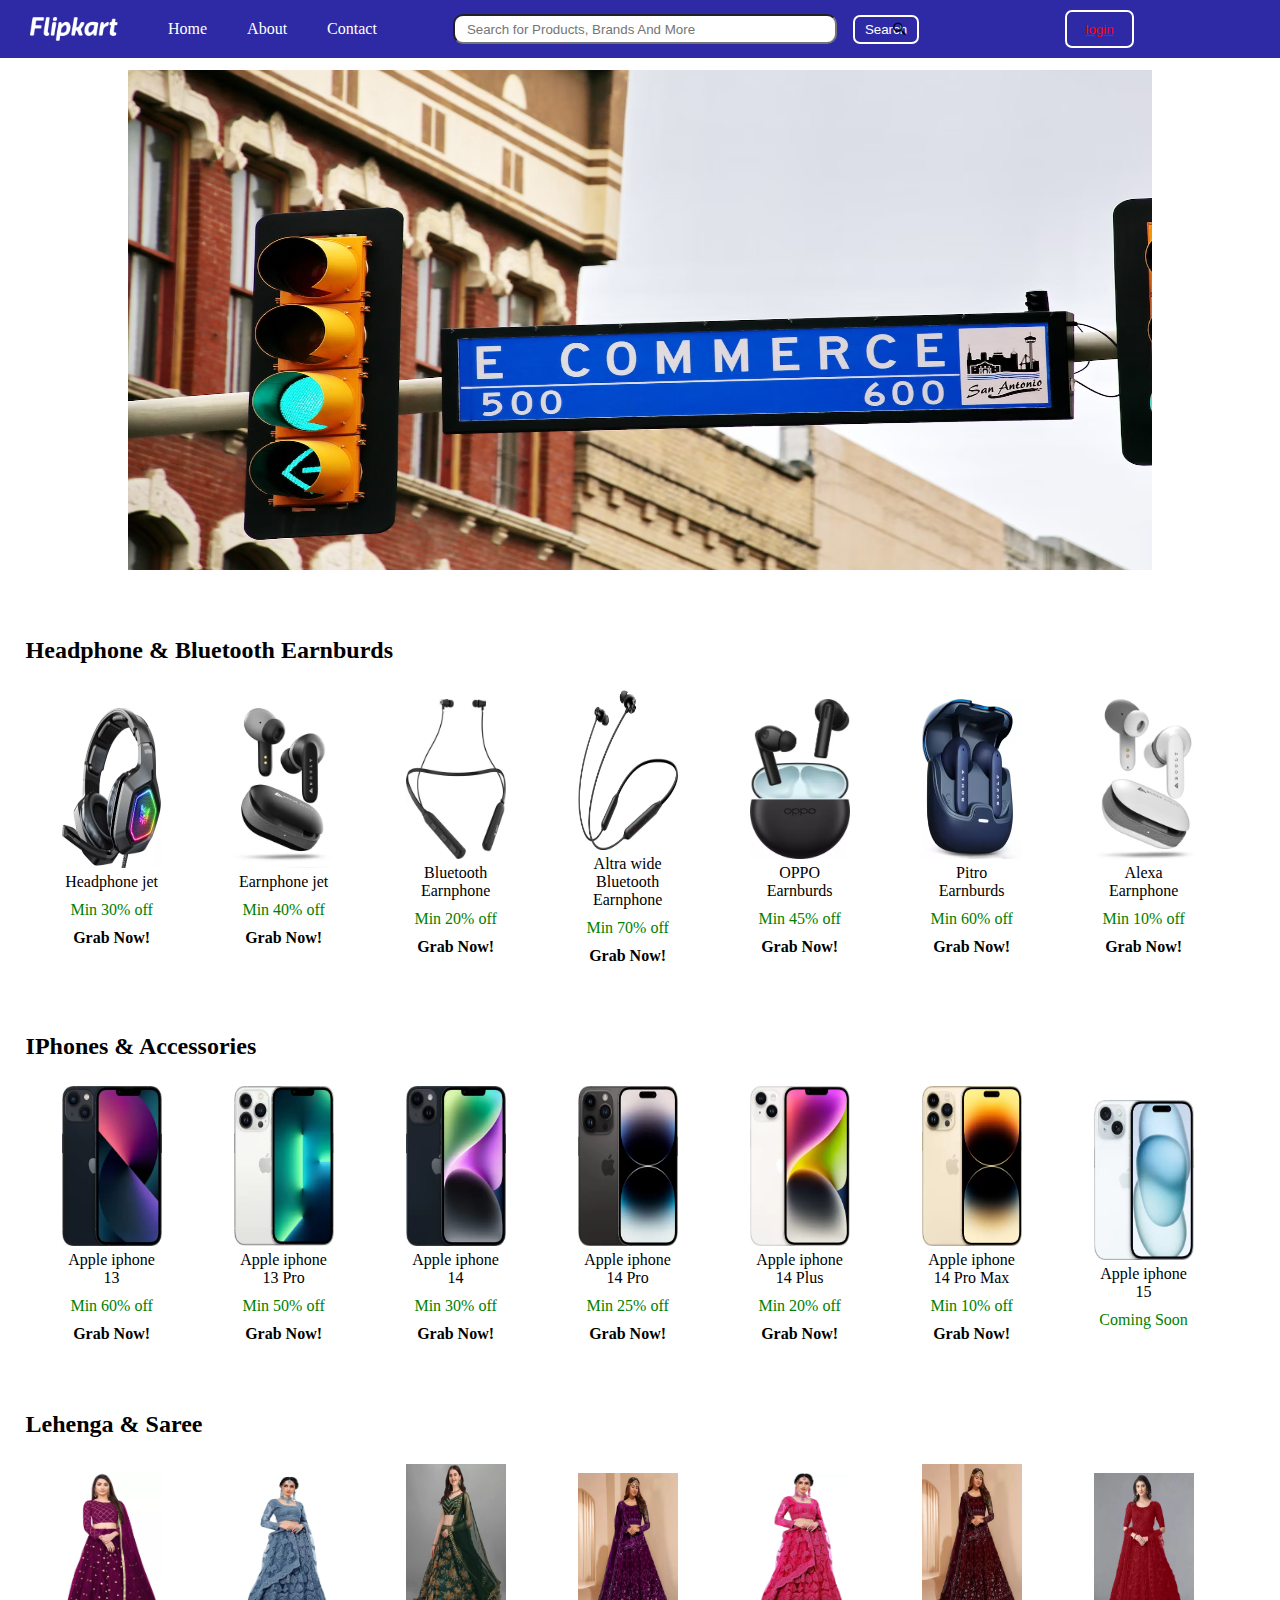
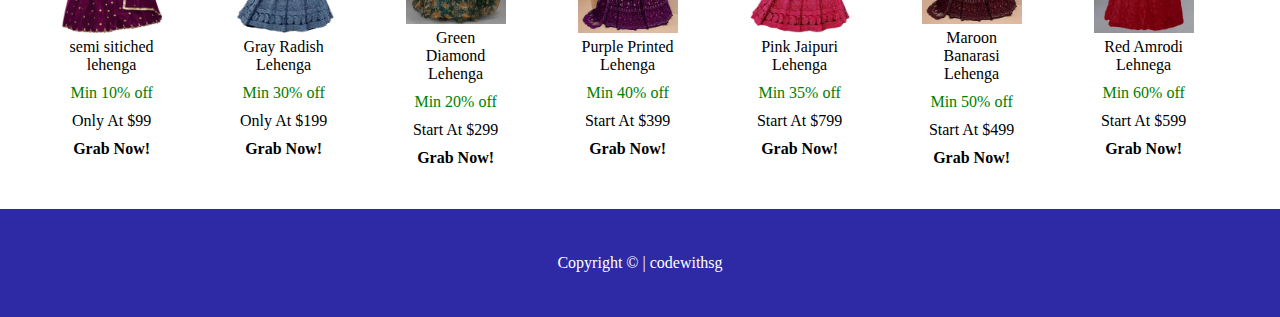
<file: index.html>
<!DOCTYPE html>
<html lang="en">

<head>
    <meta charset="UTF-8">
    <meta name="viewport" content="width=device-width, initial-scale=1.0">
    <title>Flipkart Online Shopping Site</title>
    <link rel="icon" href="img/flipkartlogo.jpg">
    <link rel="stylesheet" href="style/style.css">
    <link rel="stylesheet" href="style/untils.css">
    <link rel="stylesheet" href="style/reponsive.css">
    <link href="https://unpkg.com/boxicons@2.1.4/css/boxicons.min.css" rel="stylesheet" />
</head>

<body>
    <header>
        <nav>
            <div class="logo">
                <img src="img/flipkart.png" alt="">
            </div>
            <ul>
                <li><a href="#home">Home</a></li>
                <li><a href="about"> About</a></li>
                <li><a href="#Contact">Contact</a></li>

            </ul>
            <div class="search">
                <input type="search" name="" id="" placeholder="Search for Products, Brands And More"> <i class='bx bx-search-alt-2 sam'></i>
                <button class="btn1">Search </button>
            </div>
        <button class="btn2"><a class="back" href="#">login</a></button>
        </nav>
    </header>
    <main>
        <div class="container">
            <div class="slider">
                <img src="img/ecommerce.avif" alt="">
            </div>
            <div class="card">
                <h2 class="my-2">Headphone & Bluetooth Earnburds </h2>
                <div class="cards">
                    <div class="card-item">
                        <img src="img/headphone.webp" alt="">
                        <div class="lines">
                            <p class="text-center my-1 ">Headphone jet</p>
                            <p class="text-center my-1 my-3">Min 30% off</p>
                            <p class="text-center my-1 my-4">Grab Now!</p>
                        </div>
                    </div>
                    <div class="card-item">
                        <img src="img/header1.webp" alt="">
                        <div class="lines">
                            <p class="text-center my-1">Earnphone jet</p>
                            <p class="text-center my-1 my-3">Min 40% off</p>
                            <p class="text-center my-1 my-4">Grab Now!</p>
                        </div>
                    </div>
                    <div class="card-item">
                        <img src="img/header2.webp" alt="">
                        <div class="lines">
                            <p class="text-center my-1">Bluetooth Earnphone </p>
                            <p class="text-center my-1 my-3">Min 20% off</p>
                            <p class="text-center my-1 my-4">Grab Now!</p>
                        </div>
                    </div>
                    <div class="card-item">
                        <img src="img/header3.webp" alt="">
                        <div class="lines">
                            <p class="text-center my-1">Altra wide Bluetooth Earnphone</p>
                            <p class="text-center my-1 my-3">Min 70% off</p>
                            <p class="text-center my-1 my-4">Grab Now!</p>
                        </div>
                    </div>
                    <div class="card-item">
                        <img src="img/header4.webp" alt="">
                        <div class="lines">
                            <p class="text-center my-1">OPPO Earnburds</p>
                            <p class="text-center my-1 my-3">Min 45% off</p>
                            <p class="text-center my-1 my-4">Grab Now!</p>
                        </div>
                    </div><div class="card-item">
                        <img src="img/header5.webp" alt="">
                        <div class="lines">
                            <p class="text-center my-1">Pitro Earnburds</p>
                            <p class="text-center my-1 my-3">Min 60% off</p>
                            <p class="text-center my-1 my-4">Grab Now!</p>
                        </div>
                    </div><div class="card-item">
                        <img src="img/header6.webp" alt="">
                        <div class="lines">
                            <p class="text-center my-1">Alexa Earnphone</p>
                            <p class="text-center my-1 my-3">Min 10% off</p>
                            <p class="text-center my-1 my-4">Grab Now!</p>
                        </div>
                    </div>
                    <div class="card-item">
                        <img src="img/header7.webp" alt="">
                        <div class="lines">
                            <p class="text-center my-1"> Boat Headphone</p>
                            <p class="text-center my-1 my-3">Min 30% off</p>
                            <p class="text-center my-1 my-4">Grab Now!</p>
                        </div>
                    </div>
                </div>
            </div>
            <div class="card">
                <h2 class="my-2">IPhones & Accessories </h2>
                <div class="cards">
                    <div class="card-item">
                        <img src="img/Iphones/iphone13.webp" alt="">
                        <div class="lines">
                            <p class="text-center my-1">Apple iphone 13</p>
                            <p class="text-center my-1 my-3">Min 60% off</p>
                            <p class="text-center my-1 my-4">Grab Now!</p>
                        </div>
                    </div>
                    <div class="card-item">
                        <img src="img/Iphones/iphone13 Pro.webp" alt="">
                        <div class="lines">
                            <p class="text-center my-1">Apple iphone 13 Pro</p>
                            <p class="text-center my-1 my-3">Min 50% off</p>
                            <p class="text-center my-1 my-4">Grab Now!</p>
                        </div>
                    </div>
                    <div class="card-item">
                        <img src="img/Iphones/iphone14.webp" alt="">
                        <div class="lines">
                            <p class="text-center my-1">Apple iphone 14</p>
                            <p class="text-center my-1 my-3">Min 30% off</p>
                            <p class="text-center my-1 my-4">Grab Now!</p>
                        </div>
                    </div>
                    <div class="card-item">
                        <img src="img/Iphones/iphone14Pro.webp" alt="">
                        <div class="lines">
                            <p class="text-center my-1">Apple iphone 14 Pro</p>
                            <p class="text-center my-1 my-3">Min 25% off</p>
                            <p class="text-center my-1 my-4">Grab Now!</p>
                        </div>
                    </div><div class="card-item">
                        <img src="img/Iphones/iphone14Plus.webp" alt="">
                        <div class="lines">
                            <p class="text-center my-1">Apple iphone 14 Plus</p>
                            <p class="text-center my-1 my-3">Min 20% off</p>
                            <p class="text-center my-1 my-4">Grab Now!</p>
                        </div>
                    </div><div class="card-item">
                        <img src="img/Iphones/iphone14Promax.webp" alt="">
                        <div class="lines">
                            <p class="text-center my-1">Apple iphone 14 Pro Max</p>
                            <p class="text-center my-1 my-3">Min 10% off</p>
                            <p class="text-center my-1 my-4">Grab Now!</p>
                        </div>
                    </div><div class="card-item">
                        <img src="img/Iphones/iphone15.webp" alt="">
                        <div class="lines">
                            <p class="text-center my-1">Apple iphone 15</p>
                            <p class="text-center my-1 my-3">Coming Soon</p>
                        </div>
                    </div><div class="card-item">
                        <img src="img/Iphones/iphone14Pro.webp" alt="">
                        <div class="lines">
                            <p class="text-center my-1">Apple iphone 15 Pro</p>
                            <p class="text-center my-1 my-3">Coming Soon</p>
                           
                        </div>
                    </div>
                    
                </div>
            </div>
            <div class="card">
                <h2 class="my-2">Lehenga & Saree</h2>
                <div class="cards">
                    <div class="card-item">
                        <img src="img/lehenga/lehenga1.webp" alt="">
                        <div class="lines">
                            <p class="text-center my-1">semi sitiched lehenga</p>
                            <p class="text-center my-1 my-3">Min 10% off</p>
                            <p class="text-center my-1"> Only At &dollar;99 </p>
                            <p class="text-center my-1 my-4">Grab Now!</p>
                        </div>
                    </div>
                    <div class="card-item">
                        <img src="img/lehenga/lehenga2.webp" alt="">
                        <div class="lines">
                            <p class="text-center my-1">Gray Radish Lehenga </p>
                            <p class="text-center my-1 my-3">Min 30% off</p>
                            <p class="text-center my-1"> Only At &dollar;199 </p>
                            <p class="text-center my-1 my-4">Grab Now!</p>
                        </div>
                    </div>
                    <div class="card-item">
                        <img src="img/lehenga/lehenga3.webp" alt="">
                        <div class="lines">
                            <p class="text-center my-1">Green Diamond Lehenga</p>
                            <p class="text-center my-1 my-3">Min 20% off</p>
                            <p class="text-center my-1"> Start At &dollar;299 </p>
                            <p class="text-center my-1 my-4">Grab Now!</p>
                        </div>
                    </div>
                    <div class="card-item">
                        <img src="img/lehenga/lehenga4.webp" alt="">
                        <div class="lines">
                            <p class="text-center my-1">Purple Printed Lehenga</p>
                            <p class="text-center my-1 my-3">Min 40% off</p>
                            <p class="text-center my-1"> Start At &dollar;399 </p>
                            <p class="text-center my-1 my-4">Grab Now!</p>
                        </div>
                    </div>
                    <div class="card-item">
                        <img src="img/lehenga/lehenga5.webp" alt="">
                        <div class="lines">
                            <p class="text-center my-1">Pink Jaipuri Lehenga </p>
                            <p class="text-center my-1 my-3">Min 35% off</p>
                            <p class="text-center my-1"> Start At &dollar;799 </p>
                            <p class="text-center my-1 my-4">Grab Now!</p>
                        </div>
                    </div><div class="card-item">
                        <img src="img/lehenga/lehenga6.webp" alt="">
                        <div class="lines">
                            <p class="text-center my-1">Maroon Banarasi Lehenga</p>
                            <p class="text-center my-1 my-3">Min 50% off</p>
                            <p class="text-center my-1"> Start At &dollar;499 </p>
                            <p class="text-center my-1 my-4">Grab Now!</p>
                        </div>
                    </div><div class="card-item">
                        <img src="img/lehenga/lehenga7.webp" alt="">
                        <div class="lines">
                            <p class="text-center my-1">Red Amrodi Lehnega</p>
                            <p class="text-center my-1 my-3">Min 60% off</p>
                            <p class="text-center my-1"> Start At &dollar;599 </p>
                            <p class="text-center my-1 my-4">Grab Now!</p>
                        </div>
                    </div><div class="card-item">
                        <img src="img/lehenga/lehenga8.webp" alt="">
                        <div class="lines">
                            <p class="text-center my-1">Half Saree lehenga</p>
                            <p class="text-center my-1 my-3">Min 20% off</p>
                            <p class="text-center my-1"> Start At &dollar;999 </p>
                            <p class="text-center my-1 my-4">Grab Now!</p>
                        </div>
                    </div>
                </div>
            </div>
        </div>
    </main>
    <footer class="flex-all-center">
        <p>Copyright &copy; | codewithsg </p>
    </footer>
</body>

</html>
</file>
<file: style/style.css>
@import url('https://fonts.googleapis.com/css2?family=Francois+One&family=Lato:wght@300&display=swap');

* {
    margin: 0;
    padding: 0;
}

:root {
    --main-bg-color: rgb(46, 42, 165);
}

nav {
    display: flex;
}

.logo {
    display: flex;
    align-items: center;
}

.logo img {
    width: 88px;
    padding: 0 30px;
}

header {
    background-color: var(--main-bg-color);
}

nav ul {
    height: 58px;
    display: flex;
    justify-content: flex-start;
    align-items: center;
}

nav ul li {
    list-style: none;
    padding: 0px 20px;
}

nav ul li a {
    color: white;
    text-decoration: none;
}

nav ul li a:hover {
    color: rgb(209, 255, 196);
    font-weight: bolder;
}

.search {
    display: flex;
    align-items: center;
}

.search input {
    width: 30vw;
    height: 30px;
    border-radius: 10px;
    margin: 0 16px 0 56px;
    padding: 0 12px;
}

.sam {
    position: absolute;
    margin: 0 495px;
}

.container {
    min-height: calc(100vh - 58px - 12vh);
}

.slider {
    margin: 12px auto;
    width: 80vw;
    overflow: hidden;
}

.slider img {
    height: 500px;
  width: 1200px;
}


.card {
    max-width: 96vw;
    margin: 37px auto;
    /* background-color: aqua; */

}

.cards {
    display: flex;
    overflow: hidden;
    /* flex-direction: row; */
    /* align-items: center; */
}

.card-item img {
    height: 160px;
    width: 100px;
}

.card-item {
    width: 12vw;
    display: inline-flex;
    justify-content: center;
    flex-direction: column;
    margin: 0 36px
}

footer {
    background-color: var(--main-bg-color);
    color: white;
    height: 12vh;
    
}
.back{
    color: red;
}
</file>
<file: style/untils.css>
.flex-all-center{
    display: flex;
    justify-content: center;
    align-items: center;
}

.btn1{
    padding: 5px 10px;
  color: white;
  border: 2px solid white;
  border-radius: 7px;
  cursor: pointer;
  background: var(--main-bg-color);
}
.btn2{
  color: red;
  margin: 10px auto;
  padding: 0px 18px;
  border: 2px solid white;
  border-radius: 7px;
  cursor: pointer;
  background: var(--main-bg-color);
}
.my-1{
  padding: 5px 0;
}


.my-2{
  padding: 26px 0;
}

.my-3{
  color: green;
}

.my-4{
  cursor: pointer;
  font-weight: bold;
}
.text-center{
  text-align: center;
}
</file>
<file: style/reponsive.css>
@media screen  and (max-width: 900px) {
  
     
    nav{
        flex-direction: column;
    }

    .logo{
        justify-content: center;
        margin: 12px 0;
    }
    nav ul{
        justify-content: center;
    }
    .search{
        justify-content: center;

    }
    .search input{
        margin: 12px 16px;
    }

    nav ul{
        height: 34px;
    }
.slider{
    height: 23vh;
}
.card-item img{
    width: 100px;
}
}
</file>
